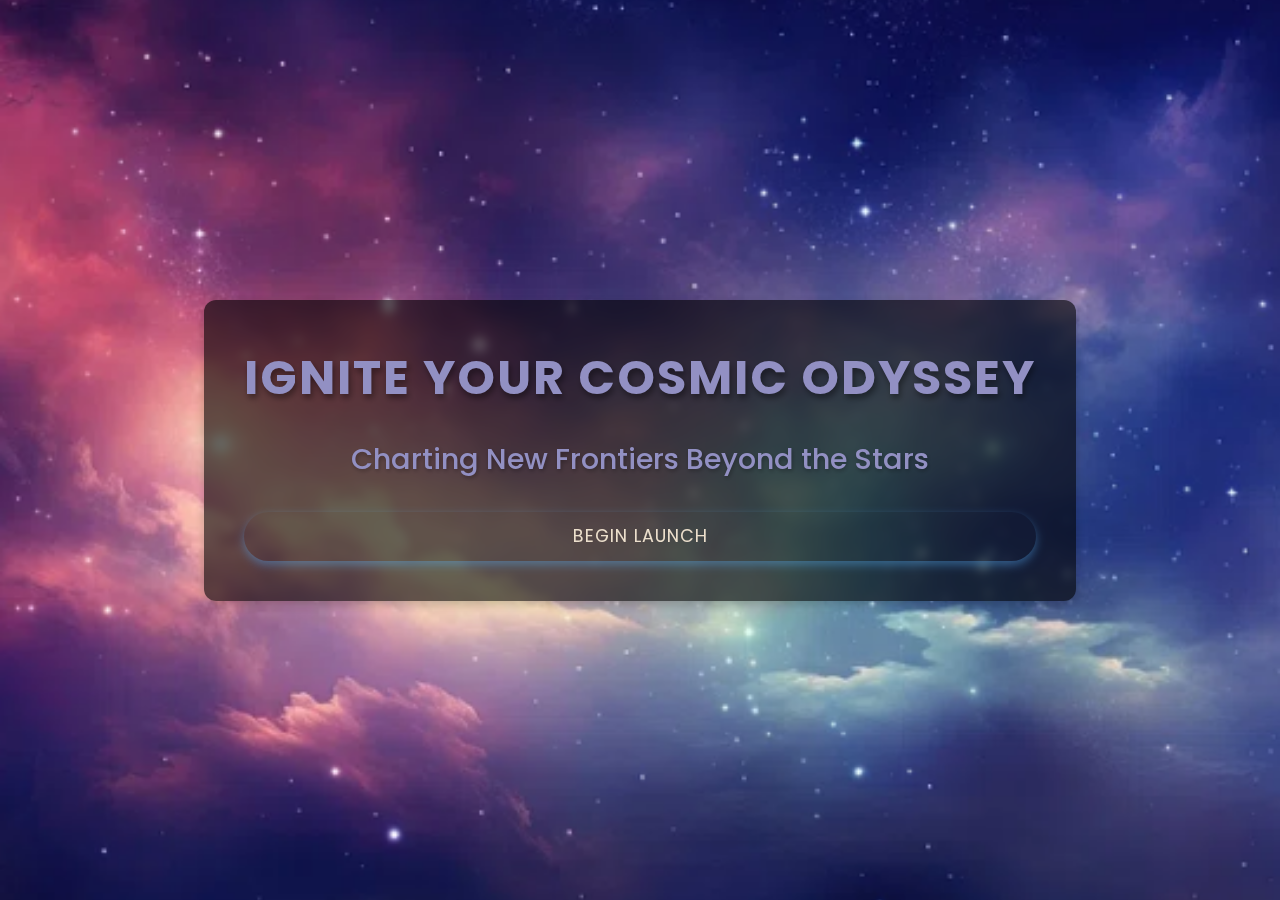
<file: index.html>
<!DOCTYPE html>
<html lang="en">

<head>
    <meta charset="UTF-8">
    <meta name="viewport" content="width=device-width, initial-scale=1.0">
    <title>SpaceTech</title>
    <link rel="stylesheet" href="styles.css">
    <link href="https://fonts.googleapis.com/css2?family=Poppins:wght@300;500;700&display=swap" rel="stylesheet">
</head>

<body class="landing-page-body">
    <div class="landing-page">
        <div class="overlay">
            <h1>Ignite Your Cosmic Odyssey</h1>
            <h2>Charting New Frontiers Beyond the Stars</h2>
            <p class="prompt">Begin Launch</p>
        </div>
    </div>
    <!--JavaScript-->
    <script>
        document.querySelector('.prompt').addEventListener('click', function () {
            window.location.href = 'secondpage.html';
        });
    </script>
</body>

</html>
</file>
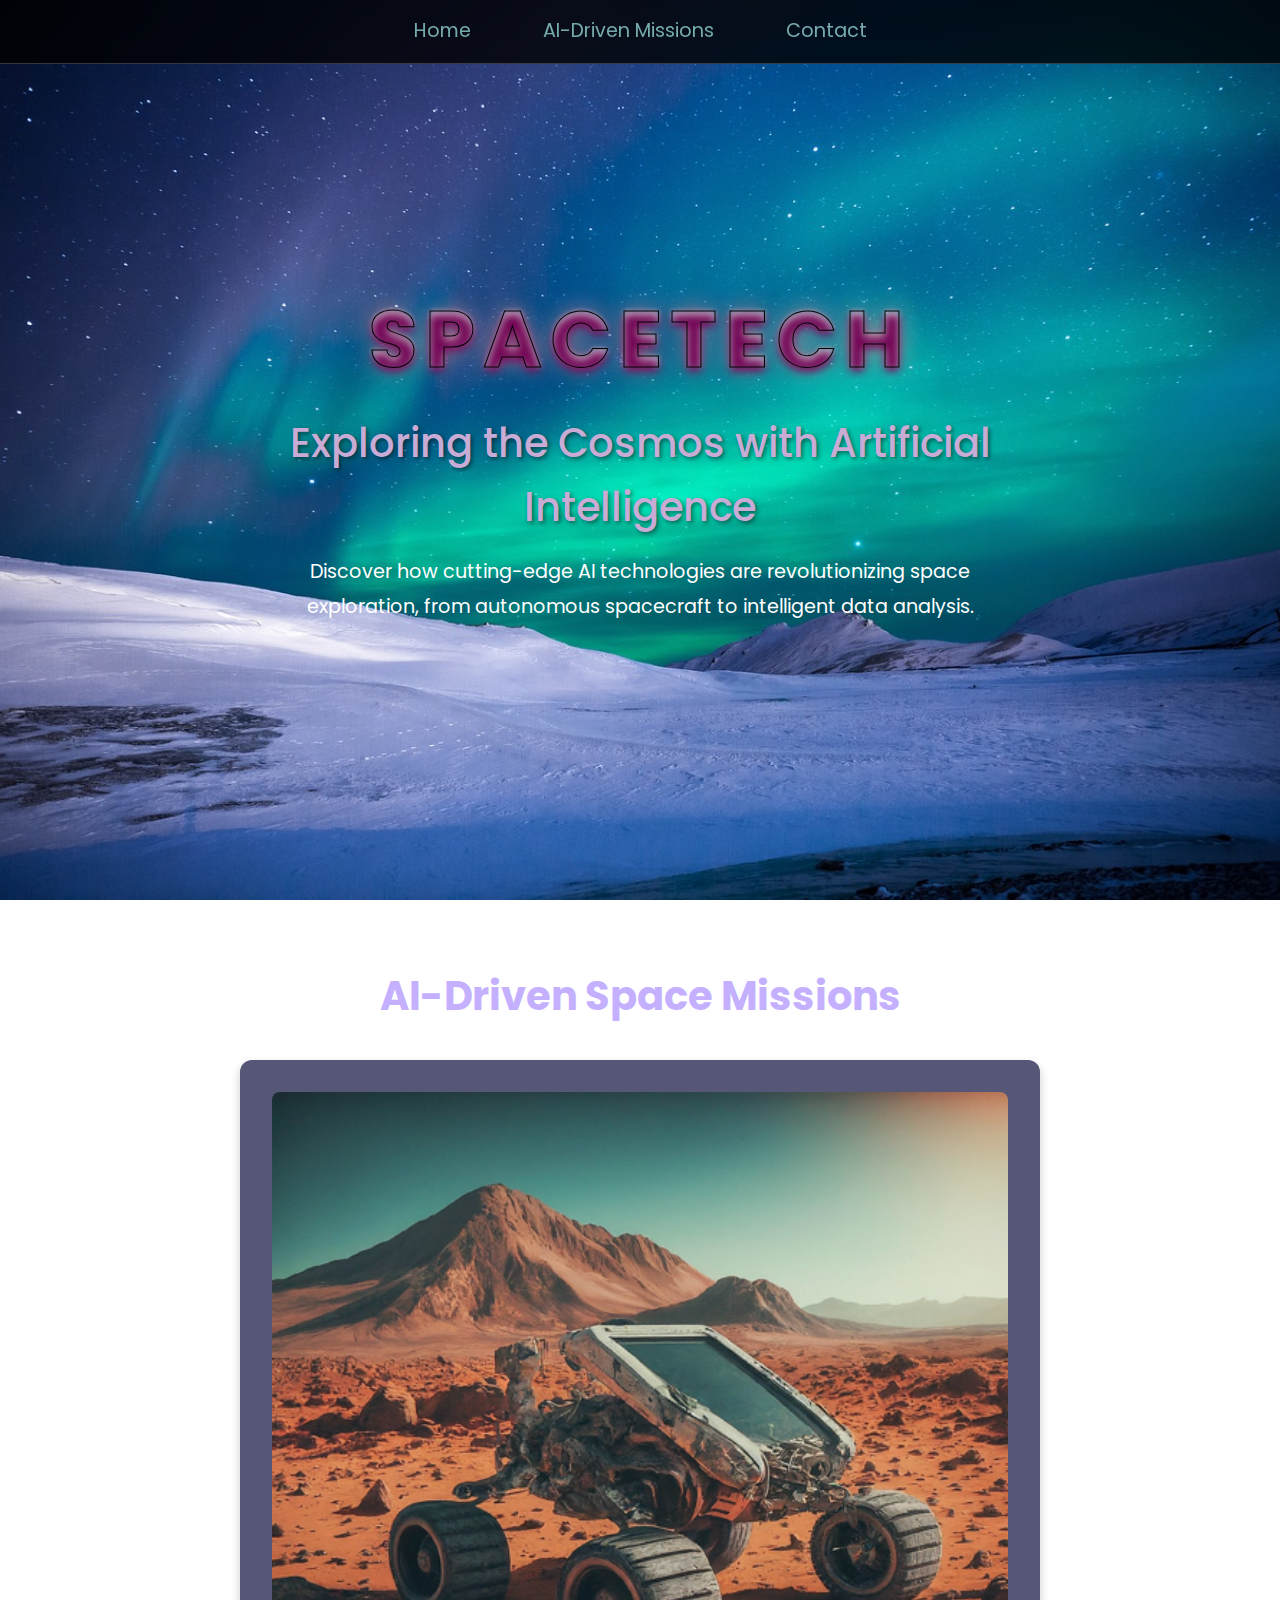
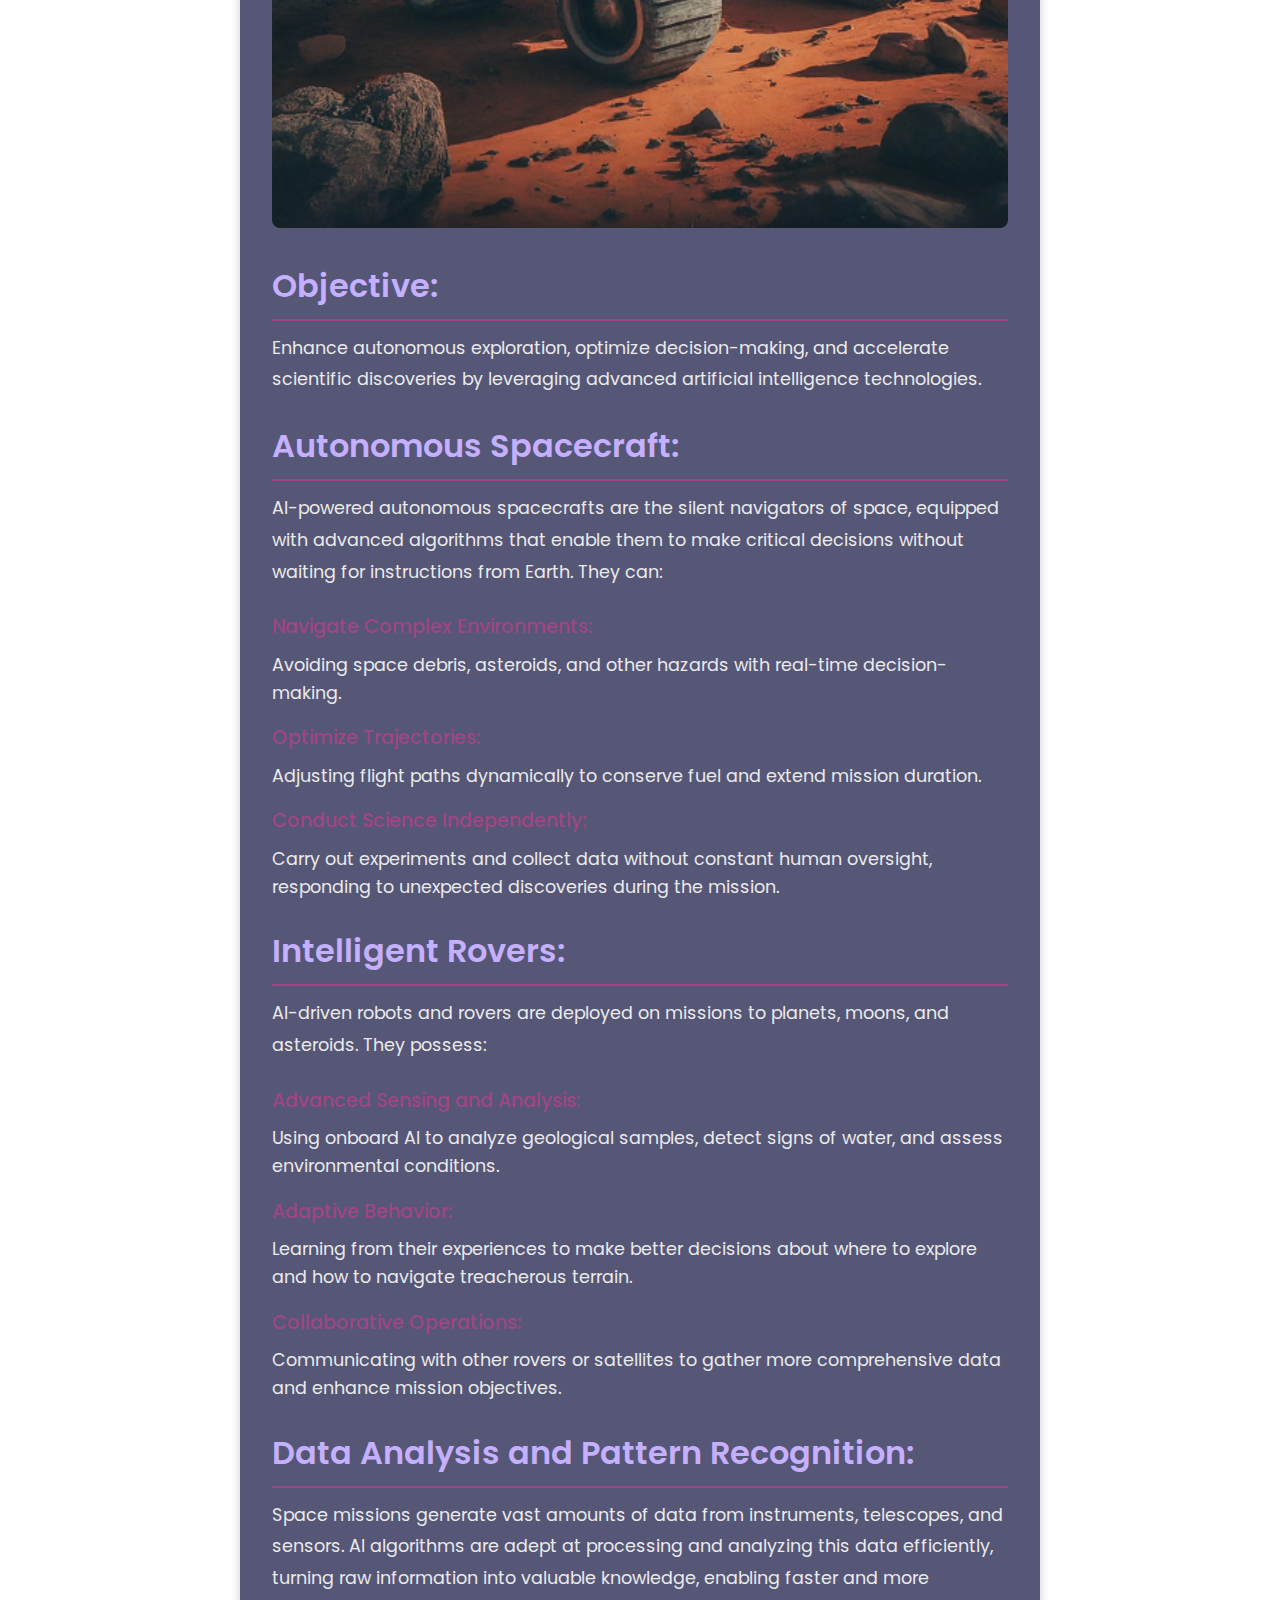
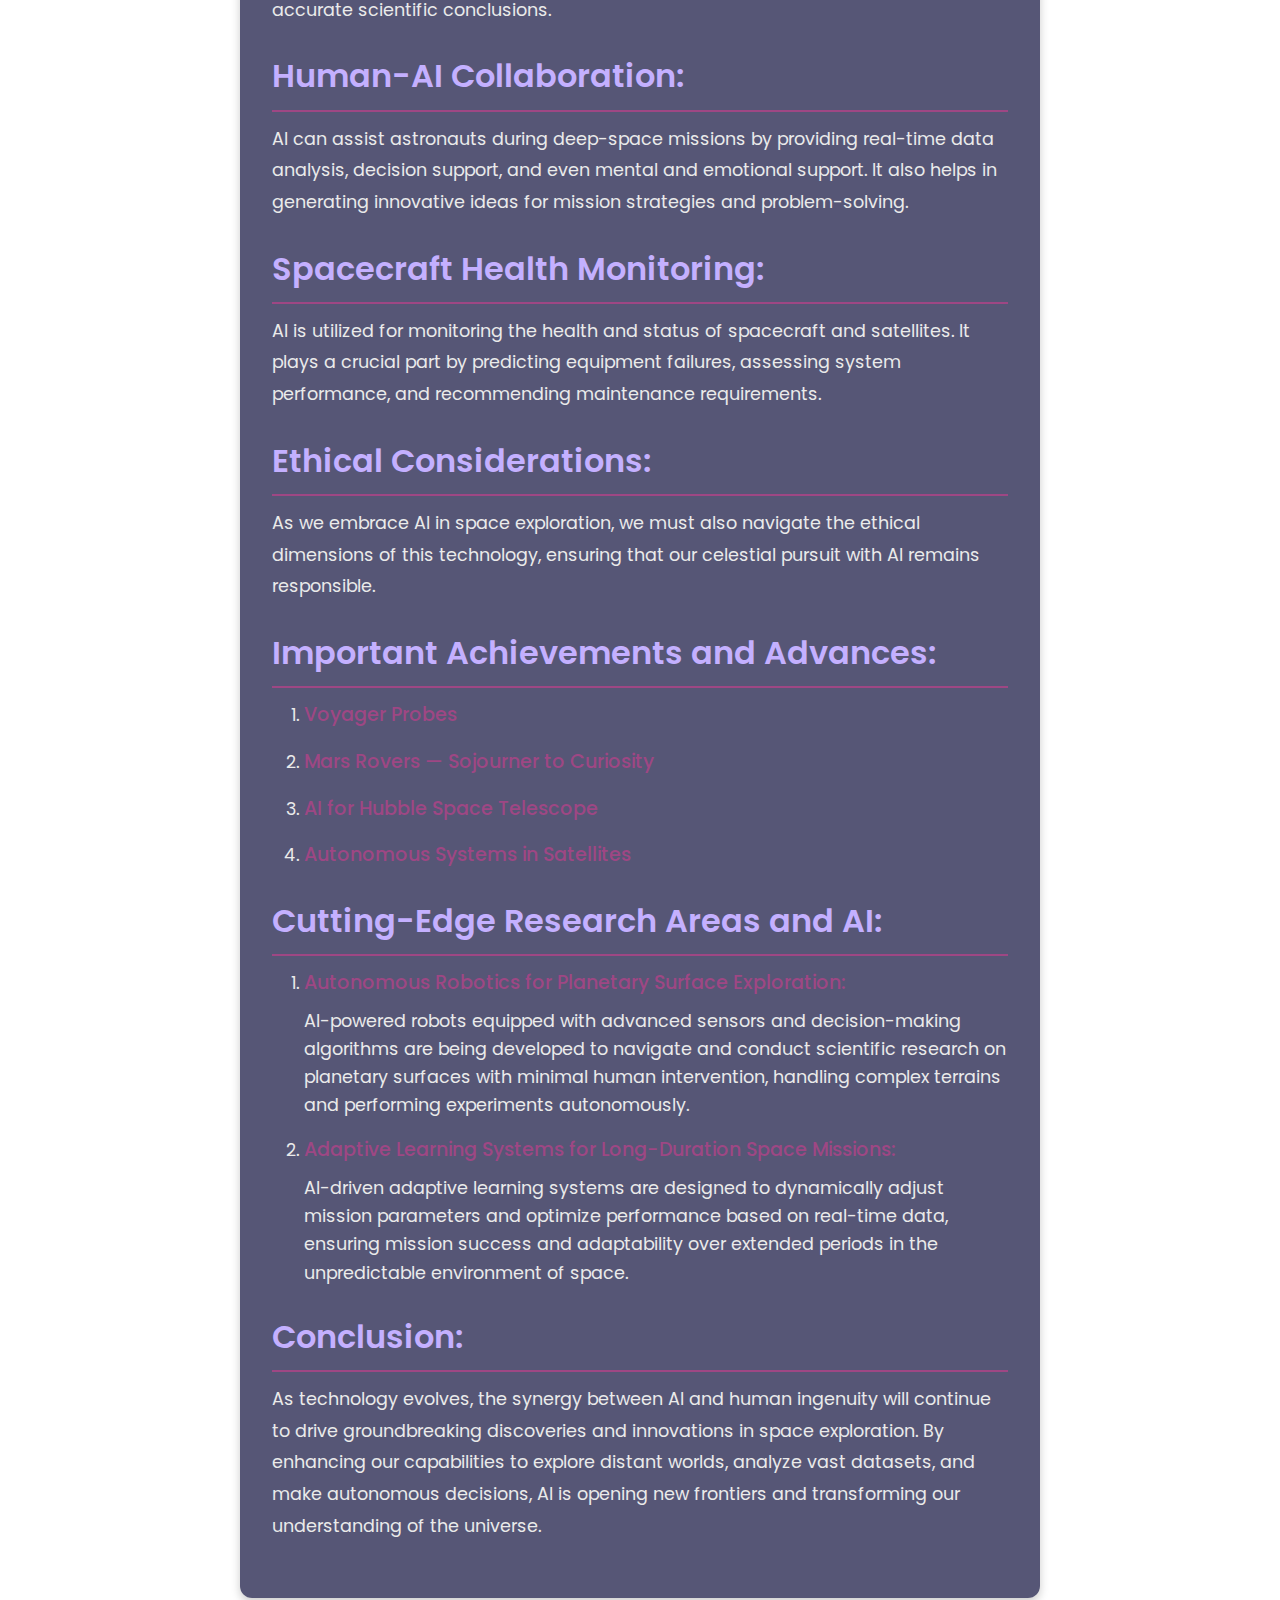
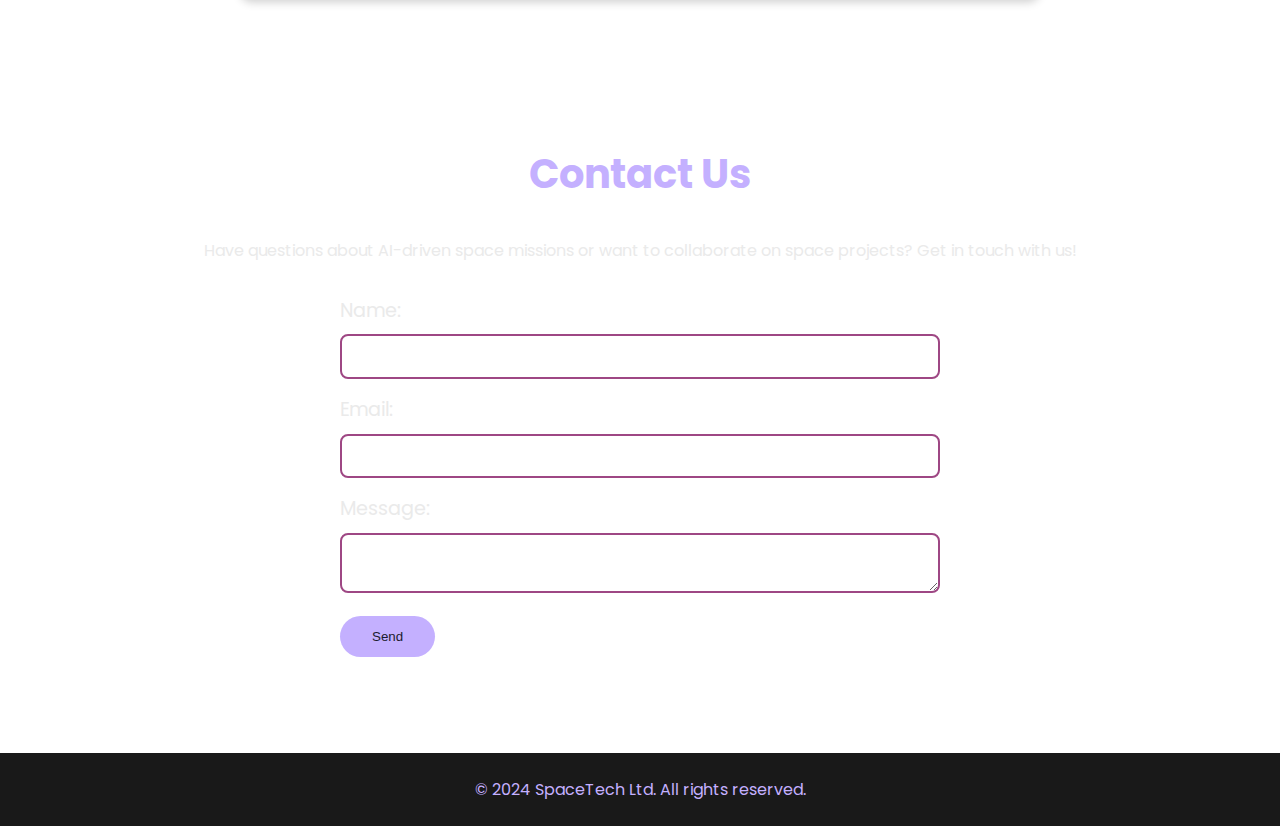
<file: secondpage.html>
<!DOCTYPE html>
<html lang="en">

<head>
    <meta charset="UTF-8">
    <meta name="viewport" content="width=device-width, initial-scale=1.0">
    <title>AI-Driven Space Missions</title>
    <link rel="stylesheet" href="styles.css">
    <link href="https://fonts.googleapis.com/css2?family=Poppins:wght@300;500;700&display=swap" rel="stylesheet">
</head>

<body class="home-page-body">

    <!-- Navigation Bar -->
    <nav>
        <ul>
            <li><a href="#Home">Home</a></li>
            <li><a href="#ai-missions">AI-Driven Missions</a></li>
            <li><a href="#contact">Contact</a></li>
        </ul>
    </nav>

    <!-- Header Section -->
    <header id="Home">
        <div class="header-content">
            <h1>SpaceTech</h1>
            <h2 style="color: #C8ACD6;">Exploring the Cosmos with Artificial Intelligence</h2>
            <p>Discover how cutting-edge AI technologies are revolutionizing space exploration, from autonomous spacecraft to intelligent data analysis.</p>
        </div>
    </header>

    <!-- Content -->
    <section id="ai-missions">
        <h2>AI-Driven Space Missions</h2>
        <div class="info-card">
            <img src="./images/ai-driven-missions.jpg" alt="AI-Driven Missions">
            <h3>Objective:</h3>
            <p>Enhance autonomous exploration, optimize decision-making, and accelerate scientific discoveries by leveraging advanced artificial intelligence technologies.</p>
        
            <h3>Autonomous Spacecraft:</h3>
            <p>AI-powered autonomous spacecrafts are the silent navigators of space, equipped with advanced algorithms that enable them to make critical decisions without waiting for instructions from Earth. They can:</p>
            <ul>
                <li><h4>Navigate Complex Environments:</h4> Avoiding space debris, asteroids, and other hazards with real-time decision-making.</li>
                <li><h4>Optimize Trajectories:</h4> Adjusting flight paths dynamically to conserve fuel and extend mission duration.</li>
                <li><h4>Conduct Science Independently:</h4> Carry out experiments and collect data without constant human oversight, responding to unexpected discoveries during the mission.</li>
            </ul>
        
            <h3>Intelligent Rovers:</h3>
            <p>AI-driven robots and rovers are deployed on missions to planets, moons, and asteroids. They possess:</p>
            <ul>
                <li><h4>Advanced Sensing and Analysis:</h4> Using onboard AI to analyze geological samples, detect signs of water, and assess environmental conditions.</li>
                <li><h4>Adaptive Behavior:</h4> Learning from their experiences to make better decisions about where to explore and how to navigate treacherous terrain.</li>
                <li><h4>Collaborative Operations:</h4> Communicating with other rovers or satellites to gather more comprehensive data and enhance mission objectives.</li>
            </ul>
        
            <h3>Data Analysis and Pattern Recognition:</h3>
            <p>Space missions generate vast amounts of data from instruments, telescopes, and sensors. AI algorithms are adept at processing and analyzing this data efficiently, turning raw information into valuable knowledge, enabling faster and more accurate scientific conclusions.</p>
        
            <h3>Human-AI Collaboration:</h3>
            <p>AI can assist astronauts during deep-space missions by providing real-time data analysis, decision support, and even mental and emotional support. It also helps in generating innovative ideas for mission strategies and problem-solving.</p>
        
            <h3>Spacecraft Health Monitoring:</h3>
            <p>AI is utilized for monitoring the health and status of spacecraft and satellites. It plays a crucial part by predicting equipment failures, assessing system performance, and recommending maintenance requirements.</p>
        
            <h3>Ethical Considerations:</h3>
            <p>As we embrace AI in space exploration, we must also navigate the ethical dimensions of this technology, ensuring that our celestial pursuit with AI remains responsible.</p>
        
            <h3>Important Achievements and Advances:</h3>
            <ol>
                <li><h4>Voyager Probes</h4></li>
                <li><h4>Mars Rovers — Sojourner to Curiosity</h4></li>
                <li><h4>AI for Hubble Space Telescope</h4></li>
                <li><h4>Autonomous Systems in Satellites</h4></li>
            </ol>
        
            <h3>Cutting-Edge Research Areas and AI:</h3>
            <ol>
                <li><h4>Autonomous Robotics for Planetary Surface Exploration:</h4> AI-powered robots equipped with advanced sensors and decision-making algorithms are being developed to navigate and conduct scientific research on planetary surfaces with minimal human intervention, handling complex terrains and performing experiments autonomously.</li>
                <li><h4>Adaptive Learning Systems for Long-Duration Space Missions:</h4> AI-driven adaptive learning systems are designed to dynamically adjust mission parameters and optimize performance based on real-time data, ensuring mission success and adaptability over extended periods in the unpredictable environment of space.</li>
            </ol>
        
            <h3>Conclusion:</h3>
            <p>As technology evolves, the synergy between AI and human ingenuity will continue to drive groundbreaking discoveries and innovations in space exploration. By enhancing our capabilities to explore distant worlds, analyze vast datasets, and make autonomous decisions, AI is opening new frontiers and transforming our understanding of the universe.</p>
        </div>
        
        </div>
    </section>

    <!-- Contact Section -->
    <section id="contact">
        <h2>Contact Us</h2>
        <p>Have questions about AI-driven space missions or want to collaborate on space projects? Get in touch with us!</p>
        <form action="#" method="post">
            <label for="name">Name:</label>
            <input type="text" id="name" name="name" required>
            <label for="email">Email:</label>
            <input type="email" id="email" name="email" required>
            <label for="message">Message:</label>
            <textarea id="message" name="message" required></textarea>
            <button type="submit">Send</button>
        </form>
    </section>

    <!-- Footer Section -->
    <footer>
        <p>&copy; 2024 SpaceTech Ltd. All rights reserved.</p>
    </footer>

</body>

</html>
</file>
<file: styles.css>
/* Landing page */
* {
    margin: 0;
    padding: 0;
    box-sizing: border-box;
}

/* Body Styling */
body, html {
    height: 100%;
    font-family: 'Poppins', sans-serif;
}

.landing-page {
    position: relative;
    height: 100vh;
    display: flex;
    justify-content: center;
    align-items: center;
    background: url(./images/star-bg.png) no-repeat center center/cover; }

.overlay {
    background: rgba(0, 0, 0, 0.6);
    padding: 40px;
    text-align: center;
    border-radius: 12px;
    backdrop-filter: blur(5px);
    box-shadow: 0 4px 10px rgba(0, 0, 0, 0.2);
}

.overlay h1 {
    font-size: 3rem;
    font-weight: 700;
    color:#9290C3;
    text-transform: uppercase;
    letter-spacing: 2px;
    margin-bottom: 20px;
    text-shadow: 2px 4px 6px rgba(0, 0, 0, 0.4);
    animation: fadeInDown 1.5s ease-in-out;
}

.overlay h2 {
    font-size: 1.8rem;
    font-weight: 500;
    margin-bottom: 30px;
    color:#9290C3;
    text-shadow: 1px 2px 4px rgba(0, 0, 0, 0.3);
    animation: fadeInUp 1.5s ease-in-out;
}

.prompt {
    font-size: 1.1rem;
    cursor: pointer;
    color:#ECDFCC;
    padding: 10px ;
    border-radius: 25px;
    text-transform: uppercase;
    letter-spacing: 1px;
    transition: background-color 0.3s ease, transform 0.2s ease;
    box-shadow: 0 4px 10px rgba(90, 179, 255, 0.4);
}

.prompt:hover {
    background-color:#9290C3;
    transform: scale(1.05);
}
/*Special effects*/
@keyframes fadeInDown {
    0% {
        opacity: 0;
        transform: translateY(-20px);
    }
    100% {
        opacity: 1;
        transform: translateY(0);
    }
}

@keyframes fadeInUp {
    0% {
        opacity: 0;
        transform: translateY(20px);
    }
    100% {
        opacity: 1;
        transform: translateY(0);
    }
}

/*Home Page*/
* {
    margin: 0;
    padding: 0;
    box-sizing: border-box;
}

/* Body Styling */
body {
    font-family: 'Poppins', sans-serif;
    background: url(./images/starry-night.jpg) no-repeat center center/cover;
    color: #EAEAEA;
    background-attachment: fixed;
    line-height: 1.6;
    overflow-x: hidden;
}

/* Navigation Bar */
nav {
    background: rgba(0, 0, 0, 0.8);
    padding: 1rem;
    text-align: center;
    position: fixed;
    width: 100%;
    z-index: 1000;
    border-bottom: 1px solid rgba(255, 255, 255, 0.2);
    backdrop-filter: blur(10px); 
}

nav ul {
    list-style-type: none; 
    display: flex;
    justify-content: center;
}

nav ul li {
    margin: 0 20px;
}

nav ul li a {
    color: #76ABAE;
    text-decoration: none;
    font-size: 1.2rem;
    padding: 0.5rem 1rem;
    border-radius: 30px;
    transition: all 0.3s ease;
}

nav ul li a:hover {
    color: #EEEEEE;
    background: rgba(255, 255, 255, 0.1);
    box-shadow: 0 4px 15px #EEE4B1; 
}

/* Header Section */
header {
    height: 100vh;
    display: flex;
    align-items: center;
    justify-content: center;
    position: relative;
    text-align: center;
    color: #fff;
    background: url(./images/space-bg.jpg) no-repeat center center/cover;
}

.header-content {
    padding: 2rem;
    max-width: 800px;
}

.header-content h1 {
    font-family: 'Poppins', sans-serif;
    font-size: 5rem;
    font-weight: 700;
    margin-bottom: 0.5rem;
    letter-spacing: 0.1em;
    text-transform: uppercase;
    background-clip: text;
    -webkit-background-clip: text;
    -webkit-text-fill-color: transparent;
    -webkit-text-stroke: 1px black;
    text-shadow: 
        0 4px 8px #720455,
        0 0 25px #BB8493,
        0 0 5px rgba(255, 255, 255, 0.8);
}

.header-content h2 {
    font-size: 2.5rem;
    font-weight: 500;
    margin-bottom: 1rem;
    text-shadow: 2px 2px 4px rgba(0, 0, 0, 0.5);
}

.header-content p {
    font-size: 1.2rem;
    max-width: 800px;
    margin: 0 auto;
    line-height: 1.8;
}

/* Section Styling */
section {
    padding: 4rem 2rem;
    text-align: center;
}

section h2 {
    margin-bottom: 2rem;
    font-size: 2.5rem;
    color: #C4B0FF;
}

/* Info Card Styling */
.info-card {
    width: 90%;
    max-width: 800px;
    background: rgba(44, 44, 84, 0.8); 
    margin: 1rem auto;
    padding: 2rem; 
    border-radius: 12px;
    text-align: left;
    transition: box-shadow 0.3s ease, transform 0.3s ease;
    box-shadow: 0 4px 10px rgba(0, 0, 0, 0.2); 
}

.info-card img {
    width: 100%;
    height: auto;
    border-radius: 8px;
    margin-bottom: 1.5rem; 
}

.info-card h3 {
    margin-bottom: 0.75rem; 
    font-size: 2rem; 
    color: #C4B0FF; 
    font-weight: 600; 
    border-bottom: 2px solid #9E4784; 
    padding-bottom: 0.5rem; 
}

.info-card p {
    margin-bottom: 1.5rem; 
    font-size: 1.1rem;
    line-height: 1.8; 
}

.info-card ul {
    list-style-type: none; 
    padding-left: 0; 
    margin-bottom: 1.5rem; 
}

.info-card ul h4 {
    margin-bottom: 0.5rem; 
    font-size: 1.2rem;
    color: #9E4784; 
    font-weight: 500; 
}

.info-card ul li {
    margin-bottom: 1rem; 
    font-size: 1.1rem; 
}

.info-card ol {
    margin-bottom: 1.5rem; 
    padding-left: 2rem; 
}

.info-card ol h4 {
    margin-bottom: 0.5rem; 
    font-size: 1.2rem; 
    color: #9E4784; 
    font-weight: 500; }

.info-card ol li {
    margin-bottom: 1rem; 
    font-size: 1.1rem; 
}


/* Contact Section */
form {
    max-width: 600px;
    margin: 2rem auto;
    text-align: left;
}

form label {
    font-size: 1.2rem;
    margin-bottom: 0.5rem;
    display: block;
}

form input,
form textarea {
    width: 100%;
    padding: 0.8rem;
    margin-bottom: 1rem;
    border: 2px solid #9E4784;
    border-radius: 8px;
    background: rgba(255, 255, 255, 0.1);
    color: #EAEAEA;
}

form button {
    background: #C4B0FF;
    border: none;
    color: #1b1b2f;
    padding: 0.8rem 2rem;
    border-radius: 50px;
    cursor: pointer;
}

form button:hover {
    background: #9E4784;
    color: #fff;
}

/* Footer */
footer {
    padding: 1.5rem;
    text-align: center;
    background: rgba(0, 0, 0, 0.9);
    color: #C4B0FF;
}
</file>
